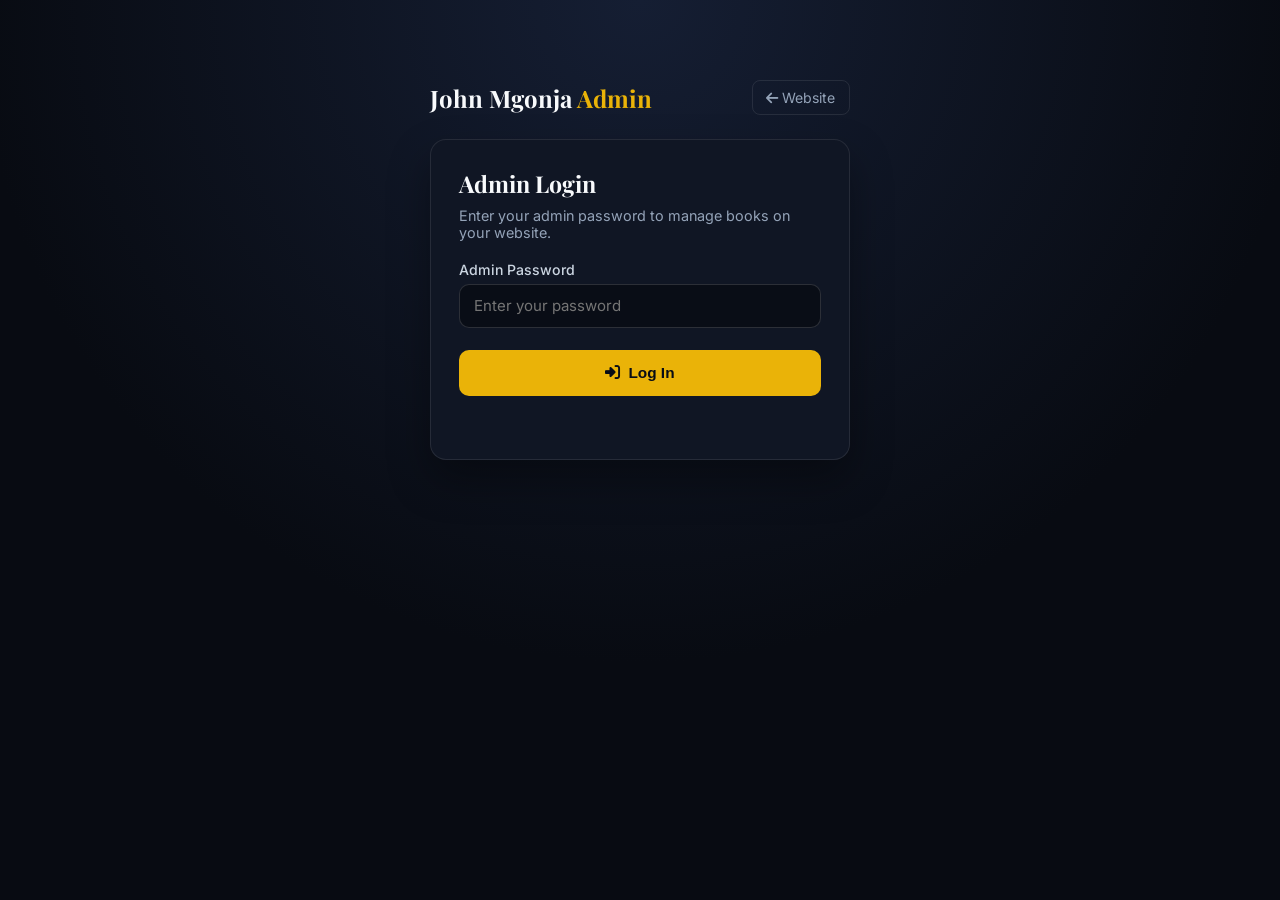
<file: admin.html>
<!DOCTYPE html>
<html lang="en">
<head>
  <meta charset="UTF-8" />
  <meta name="viewport" content="width=device-width, initial-scale=1" />
  <title>Admin Login & Panel | John Mgonja Books</title>
  <link rel="preconnect" href="https://fonts.googleapis.com">
  <link rel="preconnect" href="https://fonts.gstatic.com" crossorigin>
  <link href="https://fonts.googleapis.com/css2?family=Inter:wght@400;500;600;700&family=Playfair+Display:wght@700&display=swap" rel="stylesheet">
  <link rel="stylesheet" href="https://cdnjs.cloudflare.com/ajax/libs/font-awesome/6.5.1/css/all.min.css">
  <style>
    :root {
      --bg: #080b12;
      --card: #101624;
      --card-border: rgba(255, 255, 255, 0.09);
      --text: #f8fafc;
      --muted: #94a3b8;
      --gold: #eab308;
      --gold-hover: #facc15;
      --danger: #ef4444;
      --success: #22c55e;
    }

    * { box-sizing: border-box; }

    body {
      margin: 0;
      padding: 2rem 1rem 4rem;
      font-family: "Inter", system-ui, -apple-system, sans-serif;
      background: radial-gradient(circle at top, #151e33 0%, var(--bg) 60%);
      color: var(--text);
      min-height: 100vh;
    }

    .container {
      max-width: 760px;
      margin: 0 auto;
    }

    .login-container {
      max-width: 420px;
      margin: 3rem auto;
    }

    .top-bar {
      display: flex;
      justify-content: space-between;
      align-items: center;
      flex-wrap: wrap;
      gap: 0.75rem;
      margin-bottom: 1.5rem;
    }

    .brand {
      font-family: "Playfair Display", Georgia, serif;
      font-size: 1.5rem;
      font-weight: 700;
      color: var(--text);
      text-decoration: none;
    }

    .brand span { color: var(--gold); }

    .nav-actions {
      display: flex;
      gap: 0.5rem;
      align-items: center;
    }

    .top-btn {
      color: var(--muted);
      background: transparent;
      text-decoration: none;
      font-size: 0.88rem;
      padding: 0.5rem 0.85rem;
      border: 1px solid var(--card-border);
      border-radius: 8px;
      cursor: pointer;
      transition: color 0.2s, border-color 0.2s, background 0.2s;
    }

    .top-btn:hover {
      color: var(--text);
      border-color: rgba(255, 255, 255, 0.25);
    }

    .top-btn.logout:hover {
      color: #fca5a5;
      border-color: rgba(239, 68, 68, 0.45);
      background: rgba(239, 68, 68, 0.1);
    }

    .panel {
      background: var(--card);
      border: 1px solid var(--card-border);
      border-radius: 16px;
      padding: 1.75rem;
      margin-bottom: 2rem;
      box-shadow: 0 20px 40px rgba(0, 0, 0, 0.35);
    }

    h1, h2 {
      font-family: "Playfair Display", Georgia, serif;
      margin: 0 0 0.5rem;
      font-size: 1.45rem;
    }

    .subtitle {
      color: var(--muted);
      font-size: 0.9rem;
      margin: 0 0 1.25rem;
    }

    .grid-2 {
      display: grid;
      grid-template-columns: repeat(auto-fit, minmax(240px, 1fr));
      gap: 1rem;
    }

    label {
      display: block;
      margin-top: 0.9rem;
      font-size: 0.88rem;
      font-weight: 500;
      color: #cbd5e1;
    }

    input, select, textarea {
      width: 100%;
      margin-top: 0.35rem;
      padding: 0.72rem 0.85rem;
      border-radius: 10px;
      border: 1px solid rgba(255, 255, 255, 0.14);
      background: #090d16;
      color: var(--text);
      font-family: inherit;
      font-size: 0.94rem;
    }

    input[type="file"] {
      padding: 0.55rem;
      background: rgba(234, 179, 8, 0.05);
      border-style: dashed;
      border-color: rgba(234, 179, 8, 0.35);
    }

    input:focus, select:focus, textarea:focus {
      outline: none;
      border-color: var(--gold);
    }

    .cover-box {
      margin-top: 0.9rem;
      display: flex;
      gap: 1rem;
      align-items: flex-start;
      flex-wrap: wrap;
    }

    .cover-preview-wrap {
      width: 120px;
      aspect-ratio: 600 / 900;
      border-radius: 10px;
      overflow: hidden;
      border: 1px solid rgba(255, 255, 255, 0.16);
      background: #090d16;
      display: flex;
      align-items: center;
      justify-content: center;
      color: var(--muted);
      font-size: 0.78rem;
      text-align: center;
      flex-shrink: 0;
    }

    .cover-preview-wrap img {
      width: 100%;
      height: 100%;
      object-fit: cover;
      display: block;
    }

    .cover-controls {
      flex: 1;
      min-width: 220px;
    }

    .hint {
      font-size: 0.78rem;
      color: var(--muted);
      margin-top: 0.35rem;
    }

    .btn-submit {
      margin-top: 1.4rem;
      width: 100%;
      padding: 0.88rem 1.2rem;
      border: none;
      border-radius: 10px;
      background: var(--gold);
      color: #090d16;
      font-weight: 700;
      font-size: 0.96rem;
      cursor: pointer;
      display: inline-flex;
      align-items: center;
      justify-content: center;
      gap: 0.5rem;
      transition: background 0.2s;
    }

    .btn-submit:hover { background: var(--gold-hover); }

    .status-msg {
      margin-top: 1rem;
      font-size: 0.92rem;
      font-weight: 600;
      min-height: 1.2rem;
    }

    .book-row {
      display: flex;
      justify-content: space-between;
      align-items: center;
      gap: 1rem;
      padding: 1rem 0;
      border-bottom: 1px solid var(--card-border);
    }

    .book-row:last-child { border-bottom: none; }

    .book-meta small {
      color: var(--muted);
      display: inline-block;
      margin-top: 0.25rem;
    }

    .badge {
      display: inline-block;
      font-size: 0.74rem;
      padding: 0.15rem 0.55rem;
      border-radius: 999px;
      background: rgba(234, 179, 8, 0.15);
      color: var(--gold);
      margin-left: 0.4rem;
    }

    .btn-delete {
      background: rgba(239, 68, 68, 0.14);
      color: #fca5a5;
      border: 1px solid rgba(239, 68, 68, 0.35);
      padding: 0.5rem 0.85rem;
      border-radius: 8px;
      font-size: 0.84rem;
      font-weight: 600;
      cursor: pointer;
      flex-shrink: 0;
    }

    .btn-delete:hover {
      background: var(--danger);
      color: #fff;
    }

    .hidden { display: none !important; }
  </style>
</head>
<body>
  <!-- LOGIN VIEW -->
  <div class="login-container" id="loginView">
    <div class="top-bar">
      <a href="index.html" class="brand">John Mgonja <span>Admin</span></a>
      <a href="index.html" class="top-btn"><i class="fa-solid fa-arrow-left"></i> Website</a>
    </div>

    <div class="panel">
      <h1>Admin Login</h1>
      <p class="subtitle">Enter your admin password to manage books on your website.</p>

      <form id="loginForm">
        <label for="loginPassword">Admin Password</label>
        <input type="password" id="loginPassword" required autocomplete="current-password" placeholder="Enter your password" />

        <button type="submit" class="btn-submit">
          <i class="fa-solid fa-right-to-bracket"></i> Log In
        </button>
        <div class="status-msg" id="loginMsg"></div>
      </form>
    </div>
  </div>

  <!-- DASHBOARD VIEW (Shown after login) -->
  <div class="container hidden" id="dashboardView">
    <div class="top-bar">
      <a href="index.html" class="brand">John Mgonja <span>Admin</span></a>
      <div class="nav-actions">
        <a href="index.html" class="top-btn"><i class="fa-solid fa-arrow-left"></i> View Live Site</a>
        <button type="button" class="top-btn logout" id="logoutBtn"><i class="fa-solid fa-right-from-bracket"></i> Log Out</button>
      </div>
    </div>

    <div class="panel">
      <h1>Add New Book</h1>
      <p class="subtitle">Publish directly to Cloudflare D1 and update the live site automatically.</p>

      <form id="bookForm">
        <div class="grid-2">
          <div>
            <label for="section">Target Section</label>
            <select id="section">
              <option value="my_books">The Books (My Books)</option>
              <option value="other_authors">Books by Other Authors</option>
            </select>
          </div>
          <div>
            <label for="status">Reading / Status Label (Optional)</label>
            <input type="text" id="status" placeholder="e.g. Currently Reading / Recommended" />
          </div>
        </div>

        <div class="grid-2">
          <div>
            <label for="title">Book Title</label>
            <input type="text" id="title" required placeholder="e.g. Inside the Human Mind" />
          </div>
          <div>
            <label for="author">Author Name</label>
            <input type="text" id="author" required placeholder="e.g. John Mgonja" />
          </div>
        </div>

        <label for="description">Description</label>
        <textarea id="description" rows="3" required placeholder="Short summary or personal note about the book..."></textarea>

        <label>Book Cover Image (Auto-formatted to 600×900 Cover Ratio)</label>
        <div class="cover-box">
          <div class="cover-preview-wrap" id="coverPreviewBox">
            <span>600×900<br/>Preview</span>
          </div>
          <div class="cover-controls">
            <input type="file" id="coverFile" accept="image/*" />
            <div class="hint">Upload an image from your device — it will be cropped &amp; resized to 600×900 automatically.</div>

            <label for="cover_url" style="margin-top: 0.75rem;">Or Cover Image Path / URL</label>
            <input type="text" id="cover_url" required placeholder="e.g. images/book-cover.jpg or auto-filled after upload" />
          </div>
        </div>

        <label for="buy_url">Selar / Buy Link</label>
        <input type="url" id="buy_url" required placeholder="https://selar.com/..." />

        <button type="submit" class="btn-submit">
          <i class="fa-solid fa-cloud-arrow-up"></i> Save Book to Database
        </button>
        <div class="status-msg" id="statusMsg"></div>
      </form>
    </div>

    <div class="panel">
      <h2>Books in Database</h2>
      <p class="subtitle">Manage items currently stored in D1.</p>
      <div id="adminBookList">Loading books...</div>
    </div>
  </div>

  <script>
    const TARGET_WIDTH = 600;
    const TARGET_HEIGHT = 900;
    const SESSION_KEY = "jm_admin_session_token";
    const EXP_KEY = "jm_admin_session_exp";

    const loginView = document.getElementById("loginView");
    const dashboardView = document.getElementById("dashboardView");
    const loginForm = document.getElementById("loginForm");
    const loginPassword = document.getElementById("loginPassword");
    const loginMsg = document.getElementById("loginMsg");
    const logoutBtn = document.getElementById("logoutBtn");

    const form = document.getElementById("bookForm");
    const statusMsg = document.getElementById("statusMsg");
    const listEl = document.getElementById("adminBookList");
    const coverFileInput = document.getElementById("coverFile");
    const coverUrlInput = document.getElementById("cover_url");
    const coverPreviewBox = document.getElementById("coverPreviewBox");

    function getSessionToken() {
      const token = sessionStorage.getItem(SESSION_KEY) || "";
      const exp = Number(sessionStorage.getItem(EXP_KEY) || "0");
      if (!token || !exp || Date.now() > exp) {
        clearSession();
        return "";
      }
      return token;
    }

    function saveSession(token, expiresAt) {
      sessionStorage.setItem(SESSION_KEY, token);
      sessionStorage.setItem(EXP_KEY, String(expiresAt));
    }

    function clearSession() {
      sessionStorage.removeItem(SESSION_KEY);
      sessionStorage.removeItem(EXP_KEY);
    }

    function showDashboard() {
      loginView.classList.add("hidden");
      dashboardView.classList.remove("hidden");
      loadAdminBooks();
    }

    function showLogin(message = "") {
      dashboardView.classList.add("hidden");
      loginView.classList.remove("hidden");
      loginPassword.value = "";
      if (message) {
        loginMsg.style.color = "#f87171";
        loginMsg.textContent = message;
      }
    }

    loginForm.addEventListener("submit", async (e) => {
      e.preventDefault();
      loginMsg.style.color = "#eab308";
      loginMsg.textContent = "Logging in...";

      try {
        const res = await fetch("/api/login", {
          method: "POST",
          headers: { "Content-Type": "application/json" },
          body: JSON.stringify({ password: loginPassword.value })
        });
        const data = await res.json();

        if (res.ok && data.token) {
          saveSession(data.token, data.expiresAt || Date.now() + 12 * 3600 * 1000);
          loginMsg.textContent = "";
          showDashboard();
        } else {
          loginMsg.style.color = "#f87171";
          loginMsg.textContent = data.error || "Invalid password.";
        }
      } catch {
        loginMsg.style.color = "#f87171";
        loginMsg.textContent = "Unable to connect to login service.";
      }
    });

    logoutBtn.addEventListener("click", () => {
      clearSession();
      showLogin("Logged out.");
    });

    function updatePreview(src) {
      if (!src) {
        coverPreviewBox.innerHTML = "<span>600×900<br/>Preview</span>";
        return;
      }
      coverPreviewBox.innerHTML = `<img src="${src}" alt="Cover preview" />`;
    }

    coverUrlInput.addEventListener("input", () => {
      updatePreview(coverUrlInput.value.trim());
    });

    function formatCoverTo600x900(file) {
      return new Promise((resolve, reject) => {
        const reader = new FileReader();
        reader.onload = () => {
          const img = new Image();
          img.onload = () => {
            const canvas = document.createElement("canvas");
            canvas.width = TARGET_WIDTH;
            canvas.height = TARGET_HEIGHT;
            const ctx = canvas.getContext("2d");

            const targetRatio = TARGET_WIDTH / TARGET_HEIGHT;
            const imgRatio = img.width / img.height;

            let sx = 0, sy = 0, sw = img.width, sh = img.height;

            if (imgRatio > targetRatio) {
              sw = img.height * targetRatio;
              sx = (img.width - sw) / 2;
            } else if (imgRatio < targetRatio) {
              sh = img.width / targetRatio;
              sy = (img.height - sh) / 2;
            }

            ctx.drawImage(img, sx, sy, sw, sh, 0, 0, TARGET_WIDTH, TARGET_HEIGHT);
            resolve(canvas.toDataURL("image/jpeg", 0.82));
          };
          img.onerror = () => reject(new Error("Could not read image."));
          img.src = reader.result;
        };
        reader.onerror = () => reject(new Error("Could not load file."));
        reader.readAsDataURL(file);
      });
    }

    coverFileInput.addEventListener("change", async (e) => {
      const file = e.target.files && e.target.files[0];
      if (!file) return;

      statusMsg.style.color = "#eab308";
      statusMsg.textContent = "Formatting cover to 600×900...";

      try {
        const formattedDataUrl = await formatCoverTo600x900(file);
        coverUrlInput.value = formattedDataUrl;
        updatePreview(formattedDataUrl);
        statusMsg.style.color = "#22c55e";
        statusMsg.textContent = "Cover formatted to 600×900 and ready.";
      } catch (err) {
        statusMsg.style.color = "#f87171";
        statusMsg.textContent = err.message || "Failed to format image.";
      }
    });

    async function loadAdminBooks() {
      try {
        const res = await fetch("/api/books");
        if (!res.ok) {
          listEl.innerHTML = "<p>Could not load books from /api/books yet.</p>";
          return;
        }
        const data = await res.json();
        const books = data.books || [];

        if (!books.length) {
          listEl.innerHTML = "<p>No books saved in D1 yet. Add your first book above.</p>";
          return;
        }

        listEl.innerHTML = books.map(b => {
          const coverLabel = b.cover_url && b.cover_url.startsWith("data:image/")
            ? "Uploaded 600×900 Cover"
            : b.cover_url;
          return `
            <div class="book-row">
              <div class="book-meta">
                <strong>${b.title}</strong>
                <span class="badge">${b.section === "other_authors" ? "Other Authors" : "My Books"}</span><br/>
                <small>By ${b.author}${b.status ? " • " + b.status : ""} • ${coverLabel}</small>
              </div>
              <button type="button" class="btn-delete" onclick="deleteBook(${b.id})">
                <i class="fa-solid fa-trash"></i> Delete
              </button>
            </div>
          `;
        }).join("");
      } catch {
        listEl.innerHTML = "<p>API unreachable. Check your Cloudflare Worker deployment.</p>";
      }
    }

    window.deleteBook = async function(id) {
      const token = getSessionToken();
      if (!token) {
        showLogin("Session expired. Please log in again.");
        return;
      }

      const res = await fetch("/api/books/" + id, {
        method: "DELETE",
        headers: { "Authorization": "Bearer " + token }
      });

      if (res.status === 401) {
        clearSession();
        showLogin("Session expired. Please log in again.");
        return;
      }

      if (res.ok) {
        loadAdminBooks();
      } else {
        alert("Delete failed.");
      }
    };

    form.addEventListener("submit", async (e) => {
      e.preventDefault();
      const token = getSessionToken();
      if (!token) {
        showLogin("Session expired. Please log in again.");
        return;
      }

      statusMsg.style.color = "#eab308";
      statusMsg.textContent = "Saving book...";

      const payload = {
        section: document.getElementById("section").value,
        title: document.getElementById("title").value.trim(),
        author: document.getElementById("author").value.trim(),
        status: document.getElementById("status").value.trim(),
        description: document.getElementById("description").value.trim(),
        cover_url: coverUrlInput.value.trim(),
        buy_url: document.getElementById("buy_url").value.trim()
      };

      try {
        const res = await fetch("/api/books", {
          method: "POST",
          headers: {
            "Content-Type": "application/json",
            "Authorization": "Bearer " + token
          },
          body: JSON.stringify(payload)
        });

        const data = await res.json();
        if (res.status === 401) {
          clearSession();
          showLogin("Session expired. Please log in again.");
          return;
        }

        if (res.ok) {
          statusMsg.style.color = "#22c55e";
          statusMsg.textContent = "Saved! The book is now live on your site.";
          form.reset();
          updatePreview("");
          loadAdminBooks();
        } else {
          statusMsg.style.color = "#f87171";
          statusMsg.textContent = data.error || "Failed to save book.";
        }
      } catch {
        statusMsg.style.color = "#f87171";
        statusMsg.textContent = "Network error while saving.";
      }
    });

    if (getSessionToken()) {
      showDashboard();
    } else {
      showLogin();
    }
  </script>
</body>
</html>
</file>
